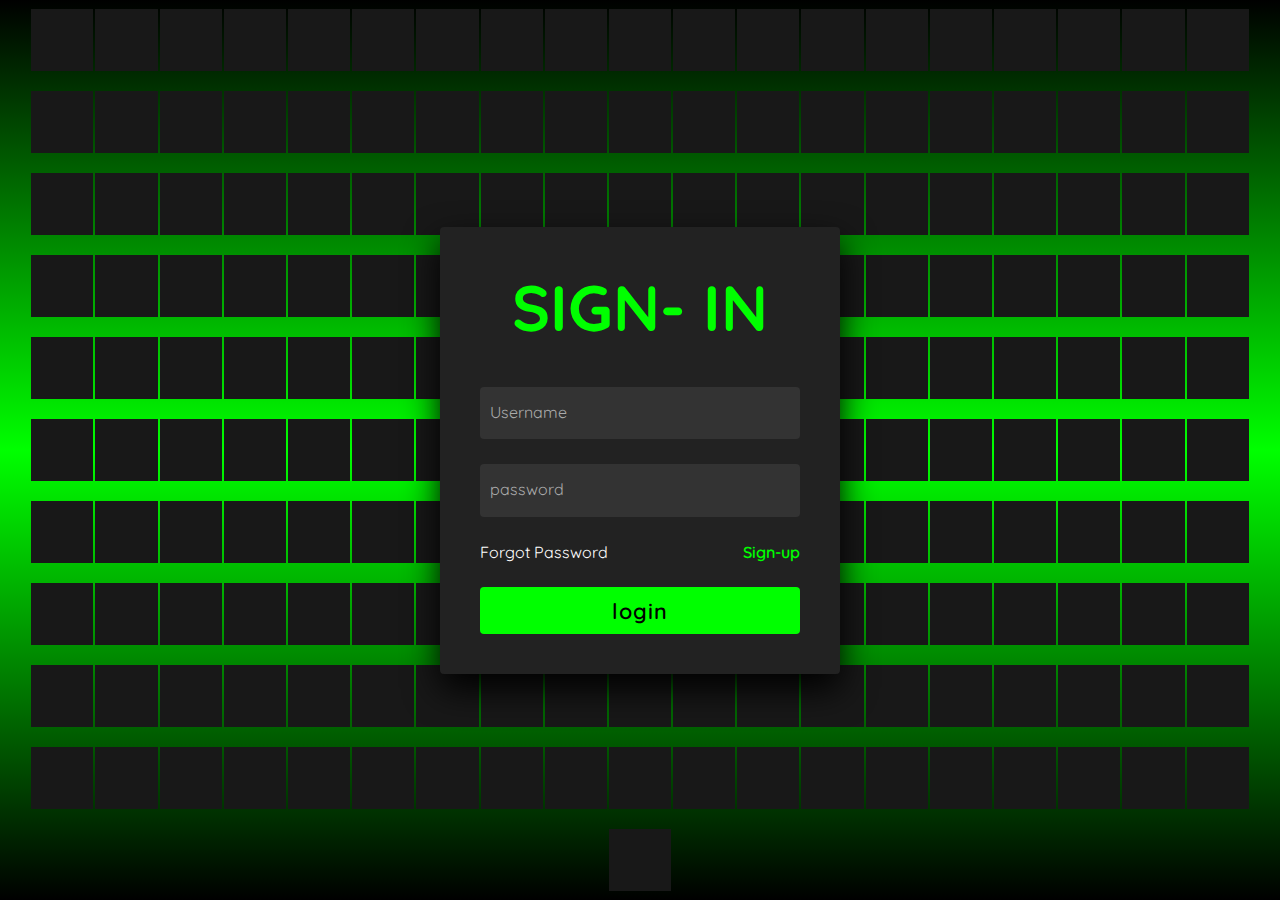
<file: index.html>
<!DOCTYPE html>
<html lang="en">
<head>
    <meta charset="UTF-8">
    <meta name="viewport" content="width=device-width, initial-scale=1.0">
    <title>Login..</title>
    <link rel="stylesheet" href="syl.css" type="text/css">
</head>
<body>
    <section>
        <span></span>
        <span></span>
        <span></span>
        <span></span>
        <span></span>
        <span></span>
        <span></span>
        <span></span>
        <span></span>
        <span></span>
        <span></span>
        <span></span>
        <span></span>
        <span></span>
        <span></span>
        <span></span>
        <span></span>
        <span></span>
        <span></span>
        <span></span>
        <span></span>
        <span></span>
        <span></span>
        <span></span>
        <span></span>
        <span></span>
        <span></span>
        <span></span>
        <span></span>
        <span></span>
        <span></span>
        <span></span>
        <span></span>
        <span></span>
        <span></span>
        <span></span>
        <span></span>
        <span></span>
        <span></span>
        <span></span>
        <span></span>
        <span></span>
        <span></span>
        <span></span>
        <span></span>
        <span></span>
        <span></span>
        <span></span>
        <span></span>
        <span></span>
        <span></span>
        <span></span>
        <span></span>
        <span></span>
        <span></span>
        <span></span>
        <span></span>
        <span></span>
        <span></span>
        <span></span>
        <span></span>
        <span></span>
        <span></span>
        <span></span>
        <span></span>
        <span></span>
        <span></span>
        <span></span>
        <span></span>
        <span></span>
        <span></span>
        <span></span>
        <span></span>
        <span></span>
        <span></span>
        <span></span>
        <span></span>
        <span></span>
        <span></span>
        <span></span>
        <span></span>
        <span></span>
        <span></span>
        <span></span>
        <span></span>
        <span></span>
        <span></span>
        <span></span>
        <span></span>
        <span></span>
        <span></span>
        <span></span>
        <span></span>
        <span></span>
        <span></span>
        <span></span>
        <span></span>
        <span></span>
        <span></span>
        <span></span>
        <span></span>
        <span></span>
        <span></span>
        <span></span>
        <span></span>
        <span></span>
        <span></span>
        <span></span>
        <span></span>
        <span></span>
        <span></span>
        <span></span>
        <span></span>
        <span></span>
        <span></span>
        <span></span>
        <span></span>
        <span></span>
        <span></span>
        <span></span>
        <span></span>
        <span></span>
        <span></span>
        <span></span>
        <span></span>
        <span></span>
        <span></span>
        <span></span>
        <span></span>
        <span></span>
        <span></span>
        <span></span>
        <span></span>
        <span></span>
        <span></span>
        <span></span>
        <span></span>
        <span></span>
        <span></span>
        <span></span>
        <span></span>
        <span></span>
        <span></span>
        <span></span>
        <span></span>
        <span></span>
        <span></span>
        <span></span>
        <span></span>
        <span></span>
        <span></span>
        <span></span>
        <span></span>
        <span></span>
        <span></span>
        <span></span>
        <span></span>
        <span></span>
        <span></span>
        <span></span>
        <span></span>
        <span></span>
        <span></span>
        <span></span>
        <span></span>
        <span></span>
        <span></span>
        <span></span>
        <span></span>
        <span></span>
        <span></span>
        <span></span>
        <span></span>
        <span></span>
        <span></span>
        <span></span>
        <span></span>
        <span></span>
        <span></span>
        <span></span>
        <span></span>
        <span></span>
        <span></span>
        <span></span>
        <span></span>
        <span></span>
        <span></span>
        <span></span>
        <span></span>
        <span></span>
        <span></span>
        <div class="signin">
            <div class="content">
                <h2>Sign- in</h2>
                <div class="form">
                    <div class="inputbox">
                        <input type="text" required>
                        <i>Username</i>
                    </div>
                    <div class="inputbox">
                        <input type="password" required>
                        <i>password</i>
                    </div>
                    <div class="links">
                        <a href="http://127.0.0.1:5500/potfoli/Index.html" target="_blank">Forgot Password</a>
                        <a href="#" target="_blank">Sign-up</a>
                    </div>
                    <div class="inputbox">
                        <input type="submit" value="login">
                    </div>
                </div>
            </div>
        </div>


    </section>
  
</body>
</html>
</file>
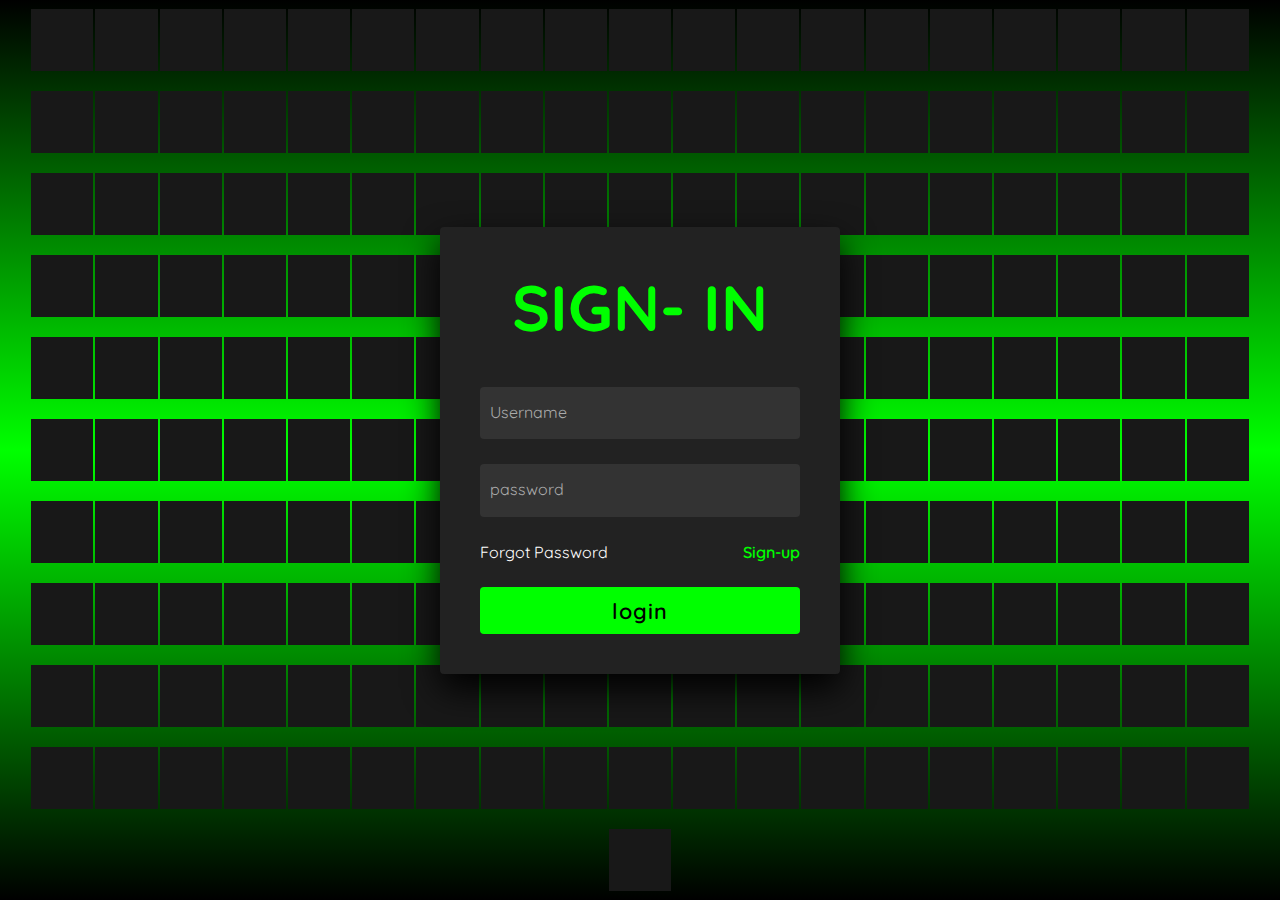
<file: form.html>
<!DOCTYPE html>
<html lang="en">
<head>
    <meta charset="UTF-8">
    <meta name="viewport" content="width=device-width, initial-scale=1.0">
    <title>Login..</title>
    <link rel="stylesheet" href="syl.css" type="text/css">
</head>
<body>
    <section>
        <span></span>
        <span></span>
        <span></span>
        <span></span>
        <span></span>
        <span></span>
        <span></span>
        <span></span>
        <span></span>
        <span></span>
        <span></span>
        <span></span>
        <span></span>
        <span></span>
        <span></span>
        <span></span>
        <span></span>
        <span></span>
        <span></span>
        <span></span>
        <span></span>
        <span></span>
        <span></span>
        <span></span>
        <span></span>
        <span></span>
        <span></span>
        <span></span>
        <span></span>
        <span></span>
        <span></span>
        <span></span>
        <span></span>
        <span></span>
        <span></span>
        <span></span>
        <span></span>
        <span></span>
        <span></span>
        <span></span>
        <span></span>
        <span></span>
        <span></span>
        <span></span>
        <span></span>
        <span></span>
        <span></span>
        <span></span>
        <span></span>
        <span></span>
        <span></span>
        <span></span>
        <span></span>
        <span></span>
        <span></span>
        <span></span>
        <span></span>
        <span></span>
        <span></span>
        <span></span>
        <span></span>
        <span></span>
        <span></span>
        <span></span>
        <span></span>
        <span></span>
        <span></span>
        <span></span>
        <span></span>
        <span></span>
        <span></span>
        <span></span>
        <span></span>
        <span></span>
        <span></span>
        <span></span>
        <span></span>
        <span></span>
        <span></span>
        <span></span>
        <span></span>
        <span></span>
        <span></span>
        <span></span>
        <span></span>
        <span></span>
        <span></span>
        <span></span>
        <span></span>
        <span></span>
        <span></span>
        <span></span>
        <span></span>
        <span></span>
        <span></span>
        <span></span>
        <span></span>
        <span></span>
        <span></span>
        <span></span>
        <span></span>
        <span></span>
        <span></span>
        <span></span>
        <span></span>
        <span></span>
        <span></span>
        <span></span>
        <span></span>
        <span></span>
        <span></span>
        <span></span>
        <span></span>
        <span></span>
        <span></span>
        <span></span>
        <span></span>
        <span></span>
        <span></span>
        <span></span>
        <span></span>
        <span></span>
        <span></span>
        <span></span>
        <span></span>
        <span></span>
        <span></span>
        <span></span>
        <span></span>
        <span></span>
        <span></span>
        <span></span>
        <span></span>
        <span></span>
        <span></span>
        <span></span>
        <span></span>
        <span></span>
        <span></span>
        <span></span>
        <span></span>
        <span></span>
        <span></span>
        <span></span>
        <span></span>
        <span></span>
        <span></span>
        <span></span>
        <span></span>
        <span></span>
        <span></span>
        <span></span>
        <span></span>
        <span></span>
        <span></span>
        <span></span>
        <span></span>
        <span></span>
        <span></span>
        <span></span>
        <span></span>
        <span></span>
        <span></span>
        <span></span>
        <span></span>
        <span></span>
        <span></span>
        <span></span>
        <span></span>
        <span></span>
        <span></span>
        <span></span>
        <span></span>
        <span></span>
        <span></span>
        <span></span>
        <span></span>
        <span></span>
        <span></span>
        <span></span>
        <span></span>
        <span></span>
        <span></span>
        <span></span>
        <span></span>
        <span></span>
        <span></span>
        <span></span>
        <span></span>
        <span></span>
        <span></span>
        <div class="signin">
            <div class="content">
                <h2>Sign- in</h2>
                <div class="form">
                    <div class="inputbox">
                        <input type="text" required>
                        <i>Username</i>
                    </div>
                    <div class="inputbox">
                        <input type="password" required>
                        <i>password</i>
                    </div>
                    <div class="links">
                        <a href="http://127.0.0.1:5500/potfoli/Index.html" target="_blank">Forgot Password</a>
                        <a href="#" target="_blank">Sign-up</a>
                    </div>
                    <div class="inputbox">
                        <input type="submit" value="login">
                    </div>
                </div>
            </div>
        </div>


    </section>
  
</body>
</html>
</file>
<file: syl.css>
@import url('https://fonts.googleapis.com/css2?family=Quicksand:wght@400;500;600;700&display=swap');
*{
    margin: 0;
    padding: 0;
    box-sizing: border-box;
    font-family: 'Quicksand',sans-serif;

}
body{
    display: flex;
    justify-content: center;
    align-items: center;
    min-height: 100vh;
    min-width: 100vh;
    background-color: black;
}
section{
    position: absolute;
    width: 100vw;
    height: 100vh;
    display: flex;
    justify-content: center;
    align-items: center;
    gap: 2px;
    flex-wrap: wrap;
    overflow: hidden;
}
section::before{
    content: '';
    position: absolute;
    width: 100%;
    height: 100%;
    background: linear-gradient(#000,#0f0,#000);
    animation: animate 5s linear infinite;
}
@keyframes animate{
    0%{
        transform: translateY(-100%);
    }
    100%{
        transform: translateY(100%);
    }
}
section span{
    position: relative;
    display: block;
    width: calc(5.25vw - 5px);
    height: calc(5.25vw - 5px);
    background: #181818;
    z-index: 9;
    transition: 1.5s;
}
section span:hover{
    background-color: #0f0;
    transition: 0s;
}
section .signin{
    position: absolute;
    width: 400px;
    background:#222;
    z-index: 1000;
    display: flex;
    justify-content: center;
    align-items: center;
    padding: 40px;
    border-radius: 4px;
    box-shadow: 0 15px 35px rgba(0,0,0,9);
}
section .signin .content{
    position: relative;
    width: 100%;
    display: flex;
    justify-content: center;
    align-items: center;
    flex-direction:column ;
    gap: 40px;
}
section .signin .content h2{
    font-size:4em;
    color: #0f0;
    text-transform:uppercase ;
}
section .signin .content .form{
    width: 100%;
    display: flex;
    flex-direction: column;
    gap:25px ;
}
section .signin .content .form .inputbox{
    position: relative;
    width: 100%;
}
section .signin .content .form .inputbox input{
    position: relative;
    width: 100%;
    background-color: #333;
    border: none;
    outline: none;
    padding: 25px 10px 7.5px;
    border-radius: 4px;
    color: #fff;
    font-weight: 500;
    font-size: 1rem;
}
section .signin .content .form .inputbox i {
    position: absolute;
    left: 0;
    padding: 15px 10px;
    font-style: normal;
    color: #aaa;
    transition: 0.5s;
    pointer-events: none;

}
.signin .content .form .inputbox input:focus ~ i,
.signin .content .form .inputbox input:valid ~ i{
    transform: translateY(-7.5px);
    font-size: 0.8em;
    color: #fff;

}
.signin .content .form .links{
    position: relative;
    width: 100%;
    display: flex;
    justify-content: space-between;
}
.signin .content .form .links a{
    color: #fff;
    text-decoration: none;
}
.signin .content .form .links a:nth-child(2){
    color: #0f0;
    font-weight: 600;
}
.signin .content .form .inputbox input[type="submit"]{
    padding: 10px;
    background-color: #0f0;
    color: #000;
    font-weight: 600;
    font-size: 1.35em;
    letter-spacing: 0.05em;
    cursor: pointer;

}
input[type="submit"]:active{
    opacity: 0.6;
}
@media (max-width:900px){
    section span{
        width: calc(10vw - 2px);
        height: calc(10vw - 2px);

    }
}
@media (max-width:600px){
    section span{
        width: calc(20vw - 2px);
        height: calc(20vw - 2px);
    }
}
</file>
